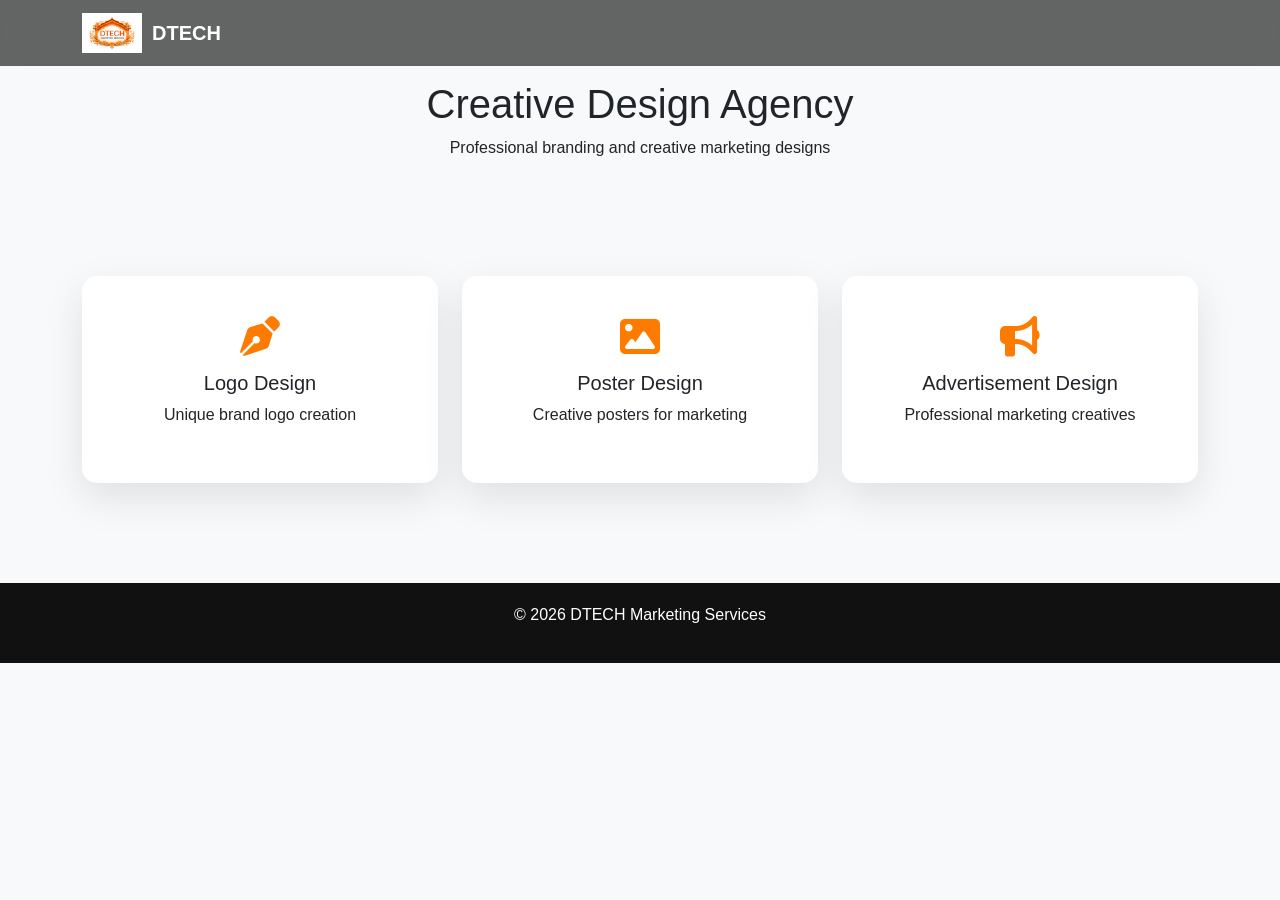
<file: creative-design.html>
<!DOCTYPE html>

<html lang="en">
<head>

<meta charset="UTF-8">
<meta name="viewport" content="width=device-width, initial-scale=1">

<title>Creative Design | DTECH</title>

<link href="https://cdn.jsdelivr.net/npm/bootstrap@5.3.2/dist/css/bootstrap.min.css" rel="stylesheet">

<link rel="stylesheet" href="css/style.css">

<link rel="stylesheet" href="https://cdnjs.cloudflare.com/ajax/libs/font-awesome/6.5.0/css/all.min.css">

</head>
<style>
    body{
    margin-top: 80px;
    }
</style>
<body>

<nav class="navbar navbar-expand-lg navbar-dark fixed-top">
<div class="container">
<a class="navbar-brand d-flex align-items-center" href="index.html">

<img src="images/logo.png" class="logo">
<span class="brand-text">DTECH</span>

</a>
</div>
</nav>

<section class="page-hero">
<div class="container text-center">
<h1>Creative Design Agency</h1>
<p>Professional branding and creative marketing designs</p>
</div>
</section>

<section class="services">
<div class="container">

<div class="row g-4">

<div class="col-md-4">
<div class="service-card">
<i class="fa-solid fa-pen-nib service-icon"></i>
<h5>Logo Design</h5>
<p>Unique brand logo creation</p>
</div>
</div>

<div class="col-md-4">
<div class="service-card">
<i class="fa-solid fa-image service-icon"></i>
<h5>Poster Design</h5>
<p>Creative posters for marketing</p>
</div>
</div>

<div class="col-md-4">
<div class="service-card">
<i class="fa-solid fa-bullhorn service-icon"></i>
<h5>Advertisement Design</h5>
<p>Professional marketing creatives</p>
</div>
</div>

</div>

</div>
</section>

<footer class="footer text-center">
<p>© 2026 DTECH Marketing Services</p>
</footer>

</body>
</html>
</file>
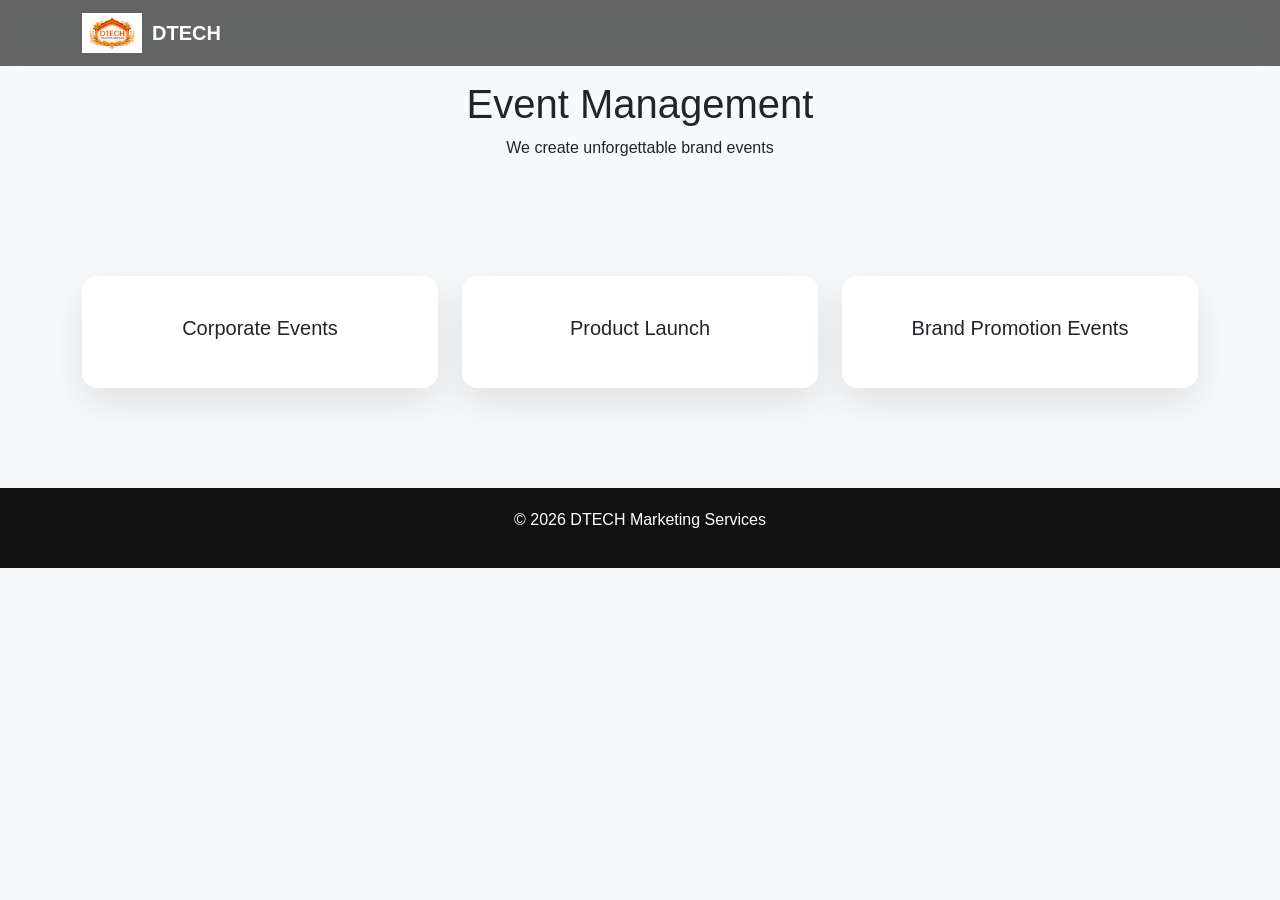
<file: event-management.html>
<!DOCTYPE html>

<html lang="en">
<head>

<meta charset="UTF-8">
<meta name="viewport" content="width=device-width, initial-scale=1">

<title>Event Management | DTECH</title>

<link href="https://cdn.jsdelivr.net/npm/bootstrap@5.3.2/dist/css/bootstrap.min.css" rel="stylesheet">

<link rel="stylesheet" href="css/style.css">

</head>
<style>
    body{
    margin-top: 80px;
    }
</style>
<body>

<nav class="navbar navbar-expand-lg navbar-dark fixed-top">
<div class="container">
<a class="navbar-brand d-flex align-items-center" href="index.html">

<img src="images/logo.png" class="logo">
<span class="brand-text">DTECH</span>

</a>
</div>
</nav>

<section class="page-hero">
<div class="container text-center">
<h1>Event Management</h1>
<p>We create unforgettable brand events</p>
</div>
</section>

<section class="services">
<div class="container">

<div class="row g-4">

<div class="col-md-4">
<div class="service-card">
<h5>Corporate Events</h5>
</div>
</div>

<div class="col-md-4">
<div class="service-card">
<h5>Product Launch</h5>
</div>
</div>

<div class="col-md-4">
<div class="service-card">
<h5>Brand Promotion Events</h5>
</div>
</div>

</div>

</div>
</section>

<footer class="footer text-center">
<p>© 2026 DTECH Marketing Services</p>
</footer>

</body>
</html>
</file>
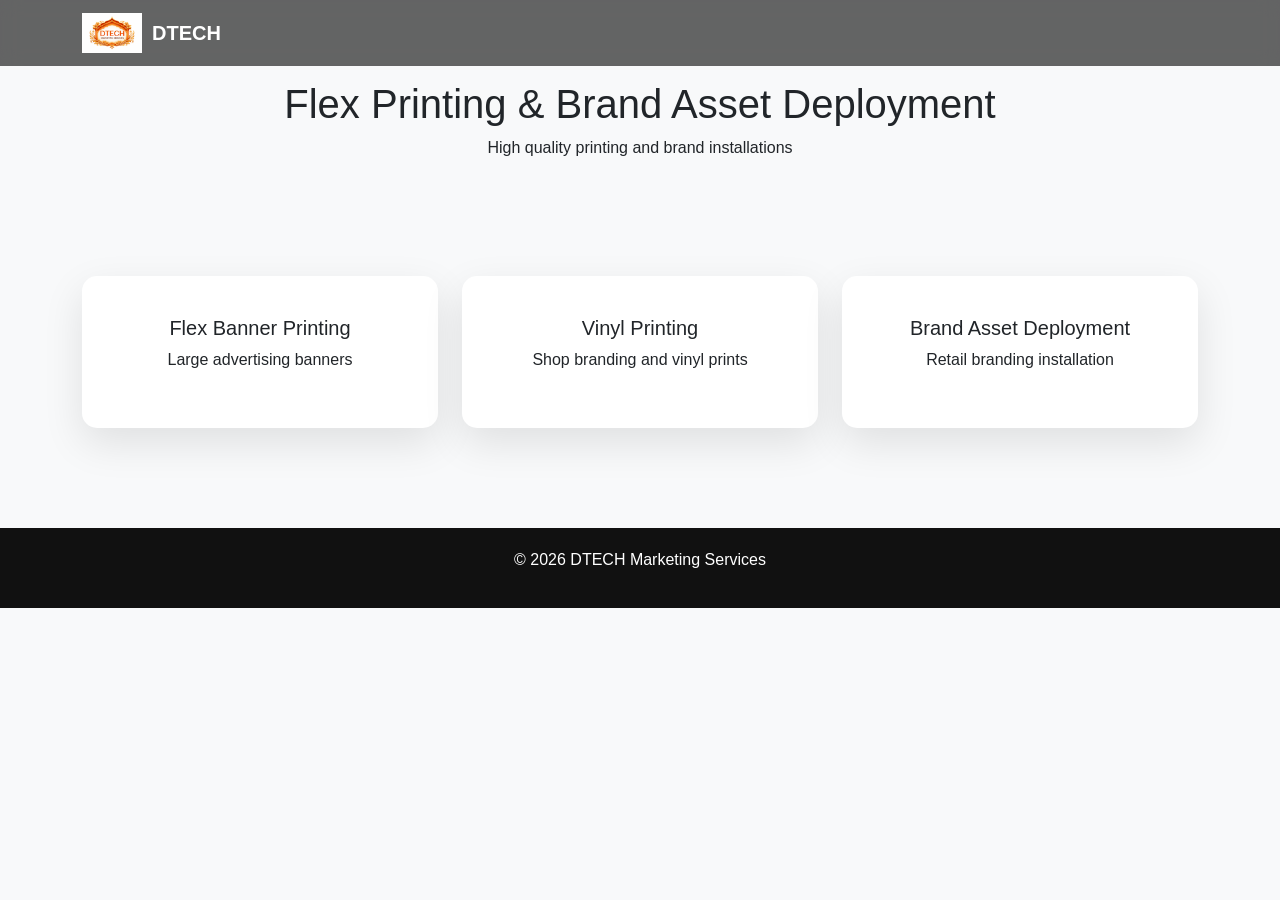
<file: flex-printing.html>
<!DOCTYPE html>

<html lang="en">
<head>

<meta charset="UTF-8">
<meta name="viewport" content="width=device-width, initial-scale=1">

<title>Flex Printing | DTECH</title>

<link href="https://cdn.jsdelivr.net/npm/bootstrap@5.3.2/dist/css/bootstrap.min.css" rel="stylesheet">

<link rel="stylesheet" href="css/style.css">

</head>
<style>
    body{
    margin-top: 80px;
    }
</style>
<body>

<nav class="navbar navbar-expand-lg navbar-dark fixed-top">
<div class="container">
<a class="navbar-brand d-flex align-items-center" href="index.html">

<img src="images/logo.png" class="logo">
<span class="brand-text">DTECH</span>

</a>
</div>
</nav>

<section class="page-hero">
<div class="container text-center">
<h1>Flex Printing & Brand Asset Deployment</h1>
<p>High quality printing and brand installations</p>
</div>
</section>

<section class="services">
<div class="container">

<div class="row g-4">

<div class="col-md-4">
<div class="service-card">
<h5>Flex Banner Printing</h5>
<p>Large advertising banners</p>
</div>
</div>

<div class="col-md-4">
<div class="service-card">
<h5>Vinyl Printing</h5>
<p>Shop branding and vinyl prints</p>
</div>
</div>

<div class="col-md-4">
<div class="service-card">
<h5>Brand Asset Deployment</h5>
<p>Retail branding installation</p>
</div>
</div>

</div>

</div>
</section>

<footer class="footer text-center">
<p>© 2026 DTECH Marketing Services</p>
</footer>

</body>
</html>
</file>
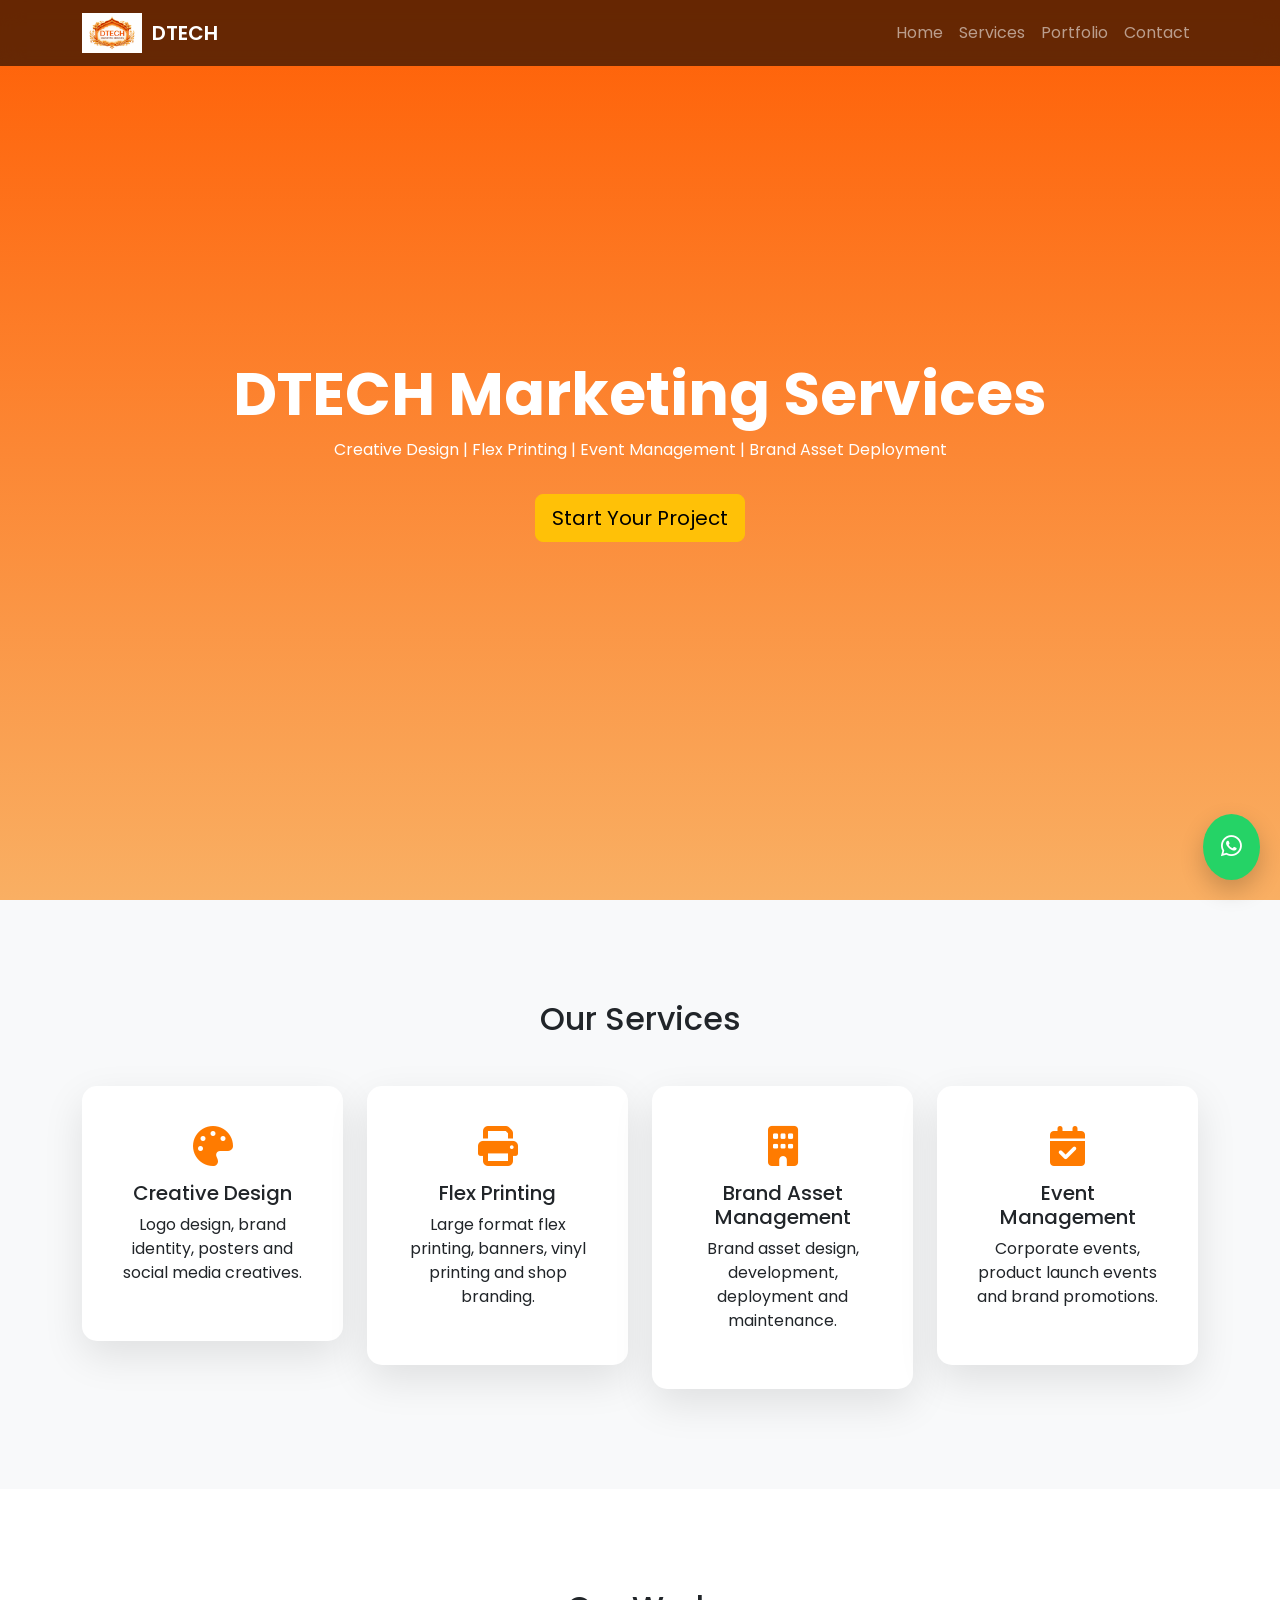
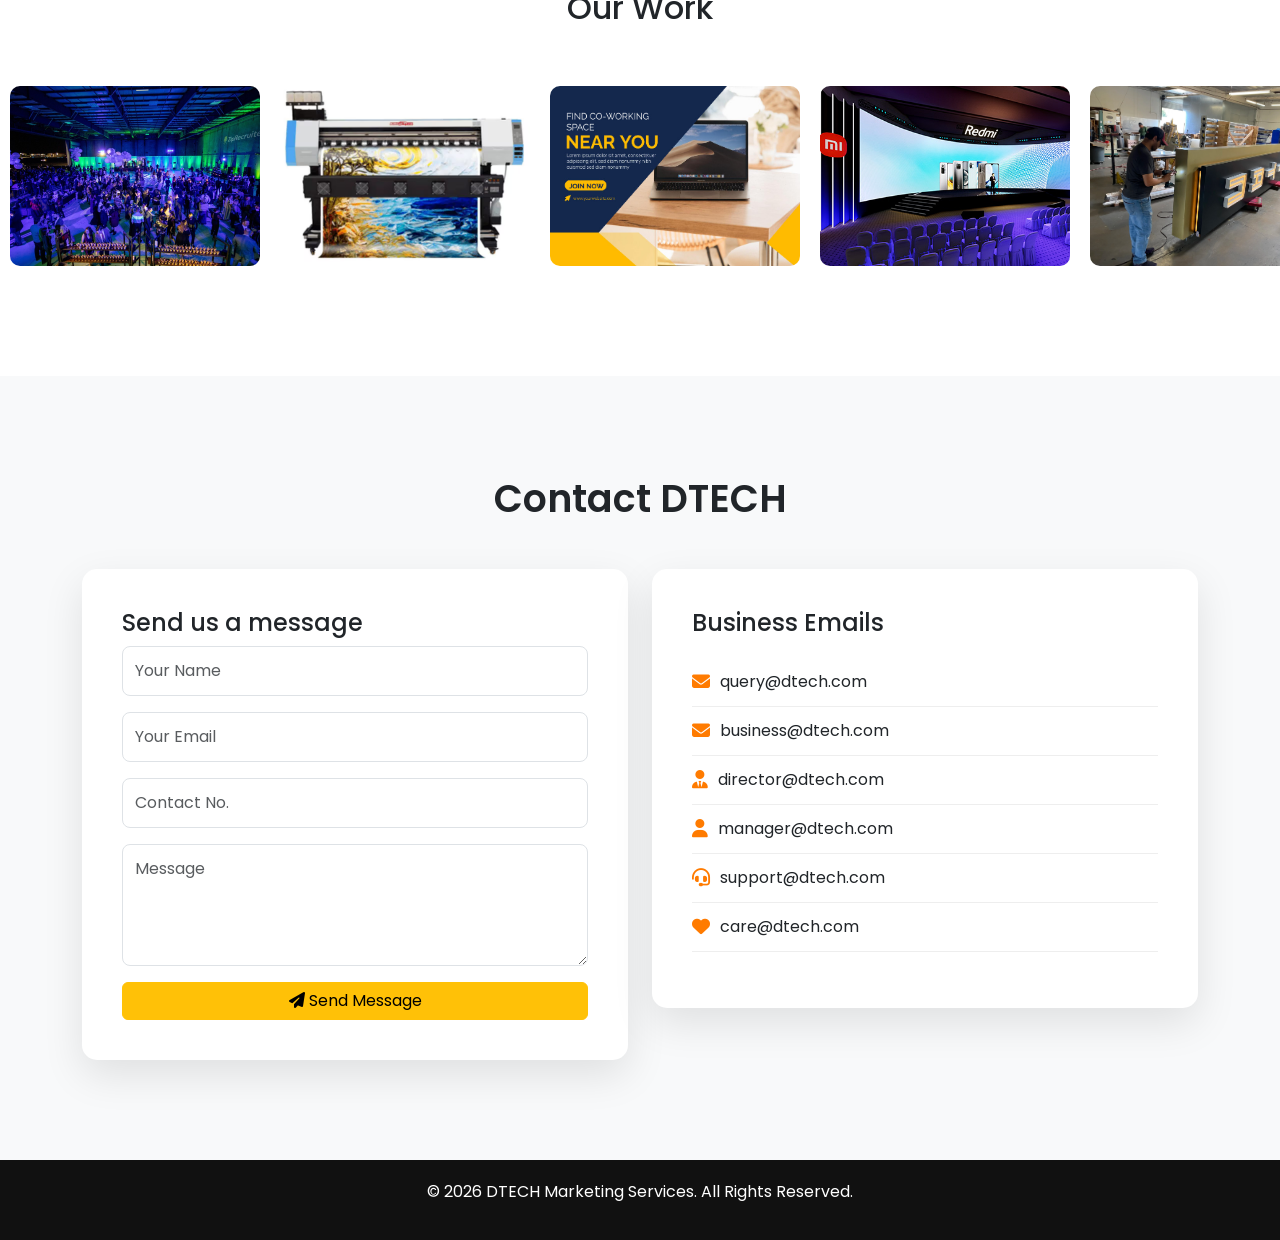
<file: index_old.html>
<!DOCTYPE html>

<html lang="en">

<head>

<meta charset="UTF-8">
<meta name="viewport" content="width=device-width, initial-scale=1.0">

<title>DTECH Marketing Services</title>

<link href="https://cdn.jsdelivr.net/npm/bootstrap@5.3.2/dist/css/bootstrap.min.css" rel="stylesheet">

<link rel="stylesheet" href="css/style.css">

<link href="https://fonts.googleapis.com/css2?family=Poppins:wght@300;400;600;700&display=swap" rel="stylesheet">

<link rel="stylesheet" href="https://cdnjs.cloudflare.com/ajax/libs/font-awesome/6.5.0/css/all.min.css">

</head>

<body>

<!-- NAVBAR -->

<nav class="navbar navbar-expand-lg navbar-dark fixed-top">

<div class="container">

<a class="navbar-brand d-flex align-items-center" href="#home">

<img src="images/logo.png" class="logo">

<span class="brand-text">DTECH</span>

</a>

<button class="navbar-toggler" type="button" data-bs-toggle="collapse" data-bs-target="#menu">

<span class="navbar-toggler-icon"></span>

</button>

<div class="collapse navbar-collapse" id="menu">

<ul class="navbar-nav ms-auto">

<li class="nav-item">
<a class="nav-link" href="#home">Home</a>
</li>

<li class="nav-item">
<a class="nav-link" href="#services">Services</a>
</li>

<li class="nav-item">
<a class="nav-link" href="#portfolio">Portfolio</a>
</li>

<li class="nav-item">
<a class="nav-link" href="#contact">Contact</a>
</li>

</ul>

</div>
</div>
</nav>

<!-- HERO -->

<section id="home" class="hero">

<div class="container text-center hero-content">

<h1>DTECH Marketing Services</h1>

<p>
Creative Design | Flex Printing | Event Management | Brand Asset Deployment
</p>

<a href="#contact" class="btn btn-warning btn-lg mt-3">
Start Your Project
</a>

</div>

</section>

<!-- SERVICES -->

<section id="services" class="services">

<div class="container">

<h2 class="text-center mb-5">Our Services</h2>

<div class="row g-4">

<div class="col-md-3">

<div class="service-card">

<i class="fa-solid fa-palette service-icon"></i>

<h5>Creative Design</h5>

<p>
Logo design, brand identity, posters and social media creatives.
</p>

</div>

</div>

<div class="col-md-3">

<div class="service-card">

<i class="fa-solid fa-print service-icon"></i>

<h5>Flex Printing</h5>

<p>
Large format flex printing, banners, vinyl printing and shop branding.
</p>

</div>

</div>

<div class="col-md-3">

<div class="service-card">

<i class="fa-solid fa-building service-icon"></i>

<h5>Brand Asset Management</h5>

<p>
Brand asset design, development, deployment and maintenance.
</p>

</div>

</div>

<div class="col-md-3">

<div class="service-card">

<i class="fa-solid fa-calendar-check service-icon"></i>

<h5>Event Management</h5>

<p>
Corporate events, product launch events and brand promotions.
</p>

</div>

</div>

</div>

</div>

</section>

<!-- PORTFOLIO -->

<section id="portfolio" class="portfolio">

<h2 class="text-center mb-5">Our Work</h2>

<div class="slider" id="slider">

<div class="slide-track">

<img src="./images/event1.jfif">
<img src="./images/print1.avif">
<img src="./images/social-media.jpg">
<img src="./images/event2.jpg">
<img src="./images/print2.webp">
<img src="./images/social-media-2.jpg">

<img src="./images/event1.jfif">
<img src="./images/print1.avif">
<img src="./images/social-media.jpg">
<img src="./images/event2.jpg">
<img src="./images/print2.webp">
<img src="./images/social-media-2.jpg">

</div>

</div>
</section>

<!-- CONTACT -->

<section id="contact" class="contact">

<div class="container">

<h2 class="section-title text-center">Contact DTECH</h2>

<div class="row g-4 mt-4">

<!-- Contact Form -->

<div class="col-lg-6">

<div class="contact-card">

<h4>Send us a message</h4>

<form action="https://formspree.io/f/mdawellv" method="POST">

<input type="text" name="name" class="form-control mb-3" placeholder="Your Name" required>

<input type="email" name="email" class="form-control mb-3" placeholder="Your Email" required>
<input type="tel" name="Contact No." class="form-control mb-3" placeholder="Contact No." required>
<textarea name="message" class="form-control mb-3" rows="4" placeholder="Message"></textarea>

<button type="submit" class="btn btn-warning w-100">
<i class="fa-solid fa-paper-plane"></i> Send Message
</button>

</form>

</div>

</div>


<!-- Contact Info -->

<div class="col-lg-6">

<div class="contact-card">

<h4>Business Emails</h4>

<ul class="contact-list">

<li>
<i class="fa-solid fa-envelope"></i>
query@dtech.com
</li>

<li>
<i class="fa-solid fa-envelope"></i>
business@dtech.com
</li>

<li>
<i class="fa-solid fa-user-tie"></i>
director@dtech.com
</li>

<li>
<i class="fa-solid fa-user"></i>
manager@dtech.com
</li>

<li>
<i class="fa-solid fa-headset"></i>
support@dtech.com
</li>

<li>
<i class="fa-solid fa-heart"></i>
care@dtech.com
</li>

</ul>

</div>

</div>

</div>

</div>

</section>

<!-- WHATSAPP -->

<a href="https://wa.me/7021427065" class="whatsapp">

<i class="fa-brands fa-whatsapp"></i>

</a>

<!-- FOOTER -->

<footer class="footer text-center">

<p>© 2026 DTECH Marketing Services. All Rights Reserved.</p>

</footer>

<script src="https://cdn.jsdelivr.net/npm/bootstrap@5.3.2/dist/js/bootstrap.bundle.min.js"></script>
<script>

const slider = document.getElementById("slider");

let autoScroll = true;

/* auto scroll loop */

function scrollSlider(){

if(autoScroll){

slider.scrollLeft += 0.5;

if(slider.scrollLeft >= slider.scrollWidth - slider.clientWidth){
slider.scrollLeft = 0;
}

}

requestAnimationFrame(scrollSlider);

}

scrollSlider();

/* stop on hover */

slider.addEventListener("mouseenter",()=>{
autoScroll=false;
});

slider.addEventListener("mouseleave",()=>{
autoScroll=true;
});

/* stop when touching on phone */

slider.addEventListener("touchstart",()=>{
autoScroll=false;
});

slider.addEventListener("touchend",()=>{
autoScroll=true;
});

</script>
</body>

</html>
</file>
<file: css/style.css>
body{
font-family:'Poppins',sans-serif;
scroll-behavior:smooth;
background:#f8f9fa;
}

/* LOGO */

.logo{
height:40px;
margin-right:10px;
}

.brand-text{
font-weight:600;
font-size:20px;
}

/* NAVBAR */

.navbar{
background:rgba(0,0,0,0.6);
backdrop-filter:blur(10px);
}

/* HERO */

.hero{
height:100vh;

background: linear-gradient(#ff5f05, #f9af63), url(../images/hero.png);

background-size:cover;
background-position:center;

display:flex;
align-items:center;

color:white;
}

.hero h1{
font-size:60px;
font-weight:700;
}

/* SERVICES */

.services{
padding:100px 0;
}

.service-card{
background:white;
padding:40px;
border-radius:15px;
box-shadow:0 15px 40px rgba(0,0,0,0.1);
text-align:center;
transition:0.4s;
}

.service-card:hover{
transform:translateY(-15px);
box-shadow:0 20px 60px rgba(0,0,0,0.2);
}

.service-icon{
font-size:40px;
color:#ff7b00;
margin-bottom:15px;
}

/* PORTFOLIO */

.portfolio{
padding:100px 0;
background:white;
}

.portfolio-img{
width:100%;
border-radius:12px;
transition:0.4s;
}

.portfolio-img:hover{
transform:scale(1.08);
}

/* CONTACT */

.contact{
padding:100px 0;
background:#f9f9f9;
}

/* WHATSAPP */

.whatsapp{
position:fixed;
bottom:20px;
right:20px;
background:#25D366;
color:white;
font-size:24px;
padding:15px 18px;
border-radius:50%;
text-decoration:none;
box-shadow:0 10px 25px rgba(0,0,0,0.2);
}
/* CONTACT SECTION */

.contact{
padding:100px 0;
background:#f8f9fa;
}

.section-title{
font-size:38px;
font-weight:600;
}

/* Contact Cards */

.contact-card{
background:white;
padding:40px;
border-radius:15px;
box-shadow:0 15px 40px rgba(0,0,0,0.1);
transition:0.3s;
}

.contact-card:hover{
transform:translateY(-5px);
}

/* Form */

.contact .form-control{
border-radius:8px;
padding:12px;
}

/* Contact List */

.contact-list{
list-style:none;
padding:0;
margin-top:20px;
}

.contact-list li{
padding:12px 0;
font-size:16px;
border-bottom:1px solid #eee;
display:flex;
align-items:center;
gap:10px;
}

.contact-list i{
color:#ff7b00;
font-size:18px;
}
/* FOOTER */

.footer{
background:#111;
color:white;
padding:20px;
}

.slider{
overflow-x:auto;
white-space:nowrap;
scroll-behavior:smooth;
cursor:grab;
-webkit-overflow-scrolling:touch;
}

.slider::-webkit-scrollbar{
display:none;
}

.slide-track{
display:flex;
}

.slide-track img{
width:250px;
height:180px;
object-fit:cover;
margin:10px;
border-radius:10px;
flex-shrink:0;
transition:0.3s;
}

.slide-track img:hover{
transform:scale(1.05);
}
</file>
